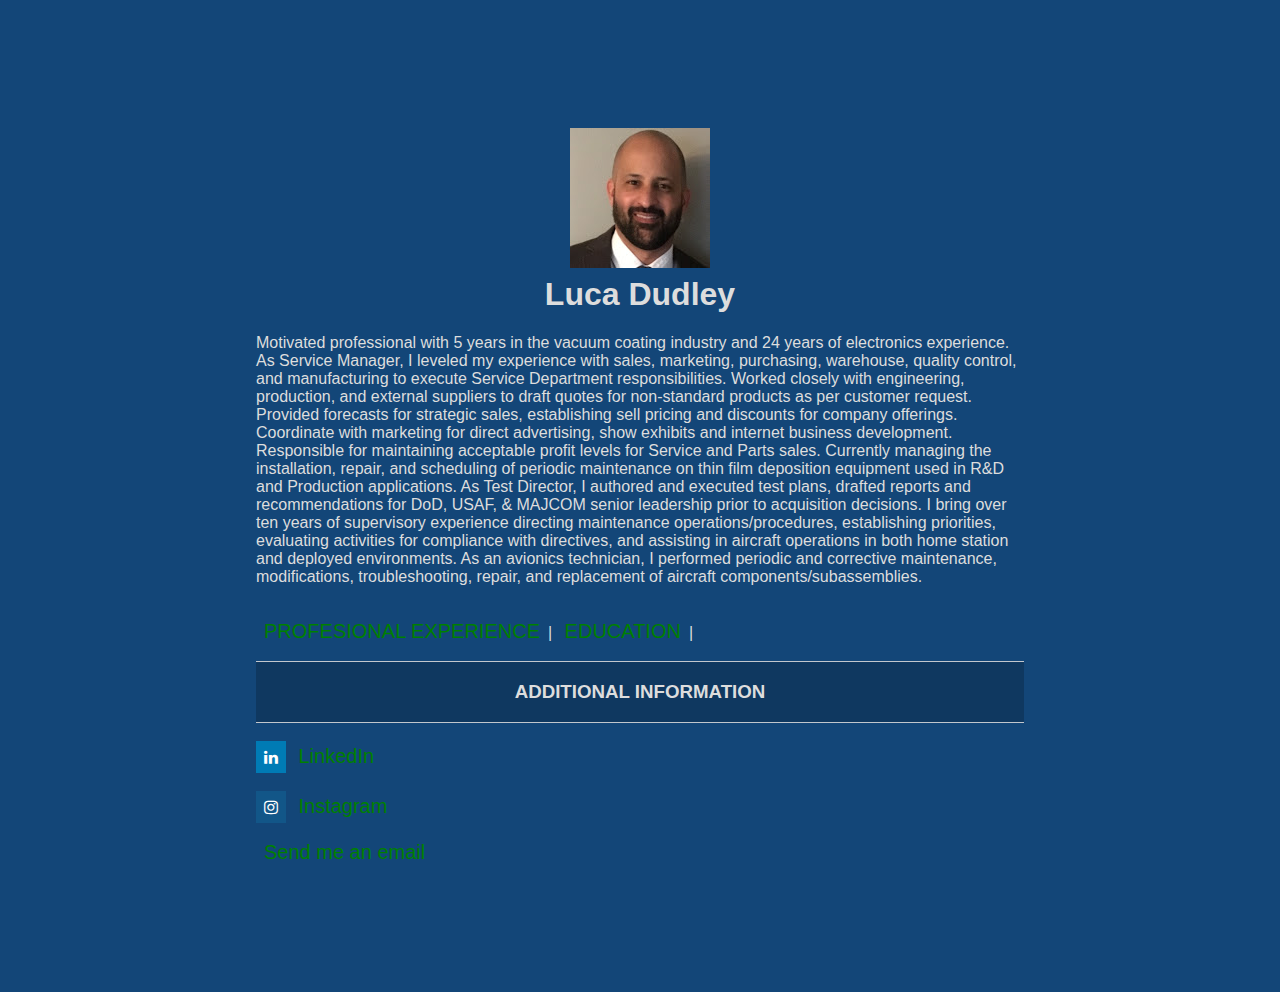
<file: index.html>
<!DOCTYPE html>
<html>
<head>
  <meta charset="utf-8">
  <meta name="viewport" content="width=device-width">
  <title>Luca Dudley Resume</title>
  <link rel="stylesheet" href="style.css" />
  <link rel="stylesheet" href="https://cdnjs.cloudflare.com/ajax/libs/font-awesome/4.7.0/css/font-awesome.min.css">   

  	<title>Nav Tag</title>
	<style>
		a{
			text-decoration: none;
			color: green;
			font-size: 20px;
			padding: 8px;
		}
		a:hover{
			color: blue;
		}
	         h1{
		text-align: center;
		}
	</style> 
  
</head>
<body>
  <div>
    <h1><img src="Me2.jpg"><br>Luca Dudley</h1>
 
    
  <p>Motivated professional with 5 years in the vacuum coating industry and 24 years of electronics experience.  
	  As Service Manager, I leveled my experience with sales, marketing, purchasing, warehouse, quality control, and manufacturing to execute Service Department responsibilities. 
	  Worked closely with engineering, production, and external suppliers to draft quotes for non-standard products as per customer request.  
	  Provided forecasts for strategic sales, establishing sell pricing and discounts for company offerings. Coordinate with marketing for direct advertising, show exhibits and internet business development. 
	  Responsible for maintaining acceptable profit levels for Service and Parts sales.  Currently managing the installation, repair, and scheduling of periodic maintenance on thin film deposition equipment used in R&D and Production applications.   

	  As Test Director, I authored and executed test plans, drafted reports and recommendations for DoD, USAF, & MAJCOM senior leadership prior to acquisition decisions. 
	  I bring over ten years of supervisory experience directing maintenance operations/procedures, establishing priorities, evaluating activities for compliance with directives, 
	  and assisting in aircraft operations in both home station and deployed environments.

	   As an avionics technician, I performed periodic and corrective maintenance, modifications, troubleshooting, repair, and replacement of aircraft components/subassemblies. 

</p>
  </div>

<br>
 <nav>
    <a href="professional.html">PROFESIONAL EXPERIENCE</a>|
    <a href="education.html">EDUCATION</a>|
<br>
<br>
  </nav>
	

    <div class="exp_header">
      <h3>ADDITIONAL INFORMATION</h3>    
    </div>
    <br>
      <a href="#" class="fa fa-linkedin"></a>    
      <a href="https://www.linkedin.com/in/luca-dudley-2828497b/">LinkedIn</a>  
    <br>
    <br>
      <a href="#" class="fa fa-instagram"></a>    
      <a href="https://www.instagram.com/lucadudley/">Instagram</a>  
   <br>
   <br>
     <a href="mailto: luca.dudley@yahoo.com">Send me an email</a>
	
</body>
</html>
</file>
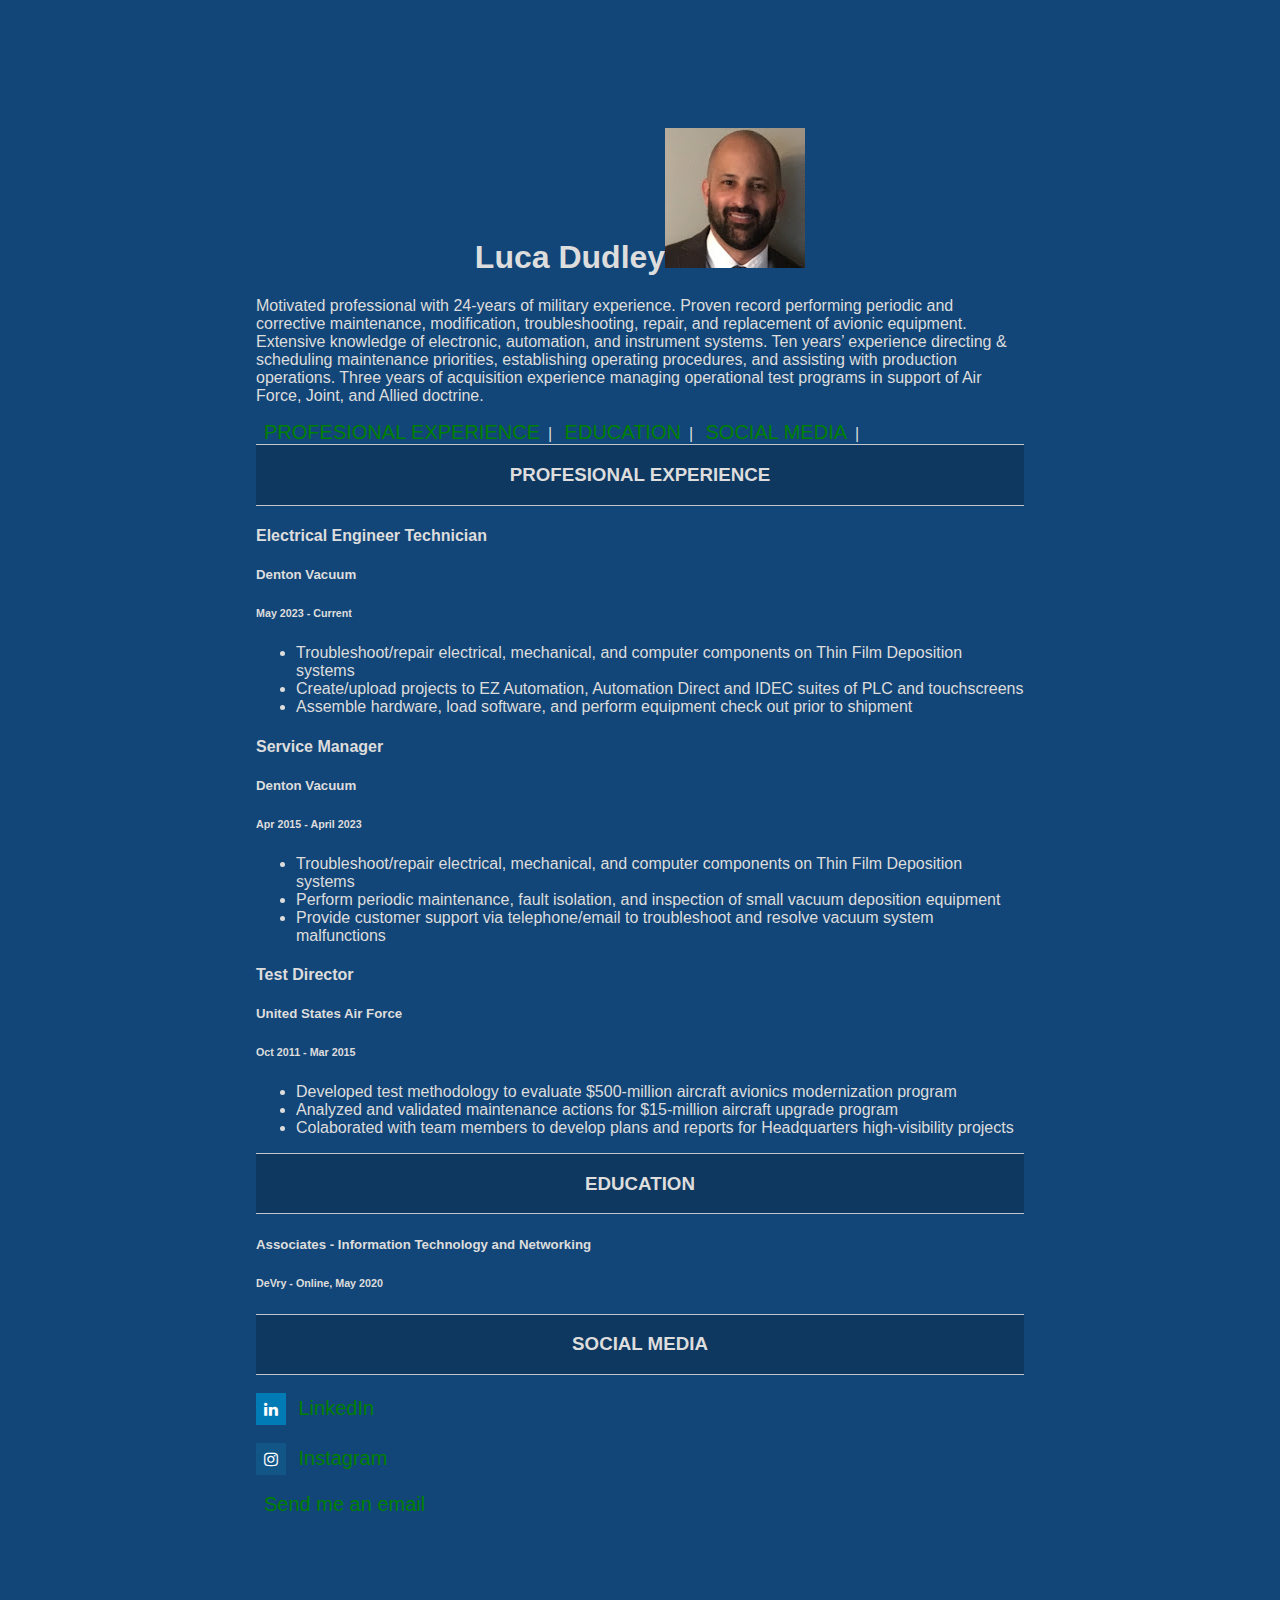
<file: archiveIndex.html>
<!DOCTYPE html>
<html>
<head>
  <meta charset="utf-8">
  <meta name="viewport" content="width=device-width">
  <title>Luca Dudley Resume</title>
  <link rel="stylesheet" href="style.css" />
  <link rel="stylesheet" href="https://cdnjs.cloudflare.com/ajax/libs/font-awesome/4.7.0/css/font-awesome.min.css">   

	<title>Nav Tag</title>
	<style>
		a{
			text-decoration: none;  
			color: green;
			font-size: 20px;
			padding: 8px;
		}
		a:hover{
			color: blue;
		}
	         h1{
		text-align: center;
		}
	</style>  
  
  
  
</head>
<body>
  <div>
    <h1>Luca Dudley<img src="Me2.jpg"></h1>
 
    <p>Motivated professional with 24-years of military experience.  Proven record performing periodic and corrective maintenance, modification, troubleshooting, repair, and replacement of avionic equipment.  Extensive knowledge of electronic, automation, and instrument systems.  Ten years’ experience directing & scheduling maintenance priorities, establishing operating procedures, and assisting with production operations.  Three years of acquisition experience managing operational test programs in support of Air Force, Joint, and Allied doctrine.  </>
  </div>
    
  <nav>
    <a href="#">PROFESIONAL EXPERIENCE</a>|
    <a href="#">EDUCATION</a>|
    <a href="#">SOCIAL MEDIA</a>| 
  </nav>
      
   
  <div class="exp_header">
    <h3>PROFESIONAL EXPERIENCE</h3>
    
  </div>
    <h4>Electrical Engineer Technician</h4>
    <h5>Denton Vacuum</h5>
    <h6>May 2023 - Current</h6>
    <ul>
      <li>Troubleshoot/repair electrical, mechanical, and computer components on Thin Film Deposition systems</li>
      <li>Create/upload projects to EZ Automation, Automation Direct and IDEC suites of PLC and touchscreens</li>
      <li>Assemble hardware, load software, and perform equipment check out prior to shipment </li>
    </ul>
  </div>   
  
  <div>
    <h4>Service Manager</h4>
    <h5>Denton Vacuum</h5>
    <h6>Apr 2015 - April 2023</h6>
    <ul>
      <li>Troubleshoot/repair electrical, mechanical, and computer components on Thin Film Deposition systems</li>
      <li>Perform periodic maintenance, fault isolation, and inspection of small vacuum deposition equipment </li>
      <li>Provide customer support via telephone/email to troubleshoot and resolve vacuum system malfunctions</li>
    </ul>
  </div>    
 
  <div>
    <h4>Test Director</h4>
    <h5>United States Air Force</h5>
    <h6>Oct 2011 - Mar 2015</h6>
    <ul>
      <li>Developed test methodology to evaluate $500-million aircraft avionics modernization program </li>
      <li>Analyzed and validated maintenance actions for $15-million aircraft upgrade program </li>
      <li>Colaborated with team members to develop plans and reports for Headquarters high-visibility projects </li>
    </ul>
  </div> 
 
  <div class="exp_header">
    <h3>EDUCATION</h3>   
  </div>
    <h5>Associates - Information Technology and Networking</h5>
    <h6>DeVry - Online, May 2020</h6>
  </div> 

    <div class="exp_header">
      <h3>SOCIAL MEDIA</h3>    
    </div>
    <br>
      <a href="#" class="fa fa-linkedin"></a>    
      <a href="https://www.linkedin.com/in/luca-dudley-2828497b/">LinkedIn</a>  
    <br>
    <br>
      <a href="#" class="fa fa-instagram"></a>    
      <a href="https://www.instagram.com/lucadudley/">Instagram</a>  
    <br>
    <br>
  <a href="mailto: luca.dudley@yahoo.com">Send me an email</a>
    <br>
    <br>
    <br>
</file>
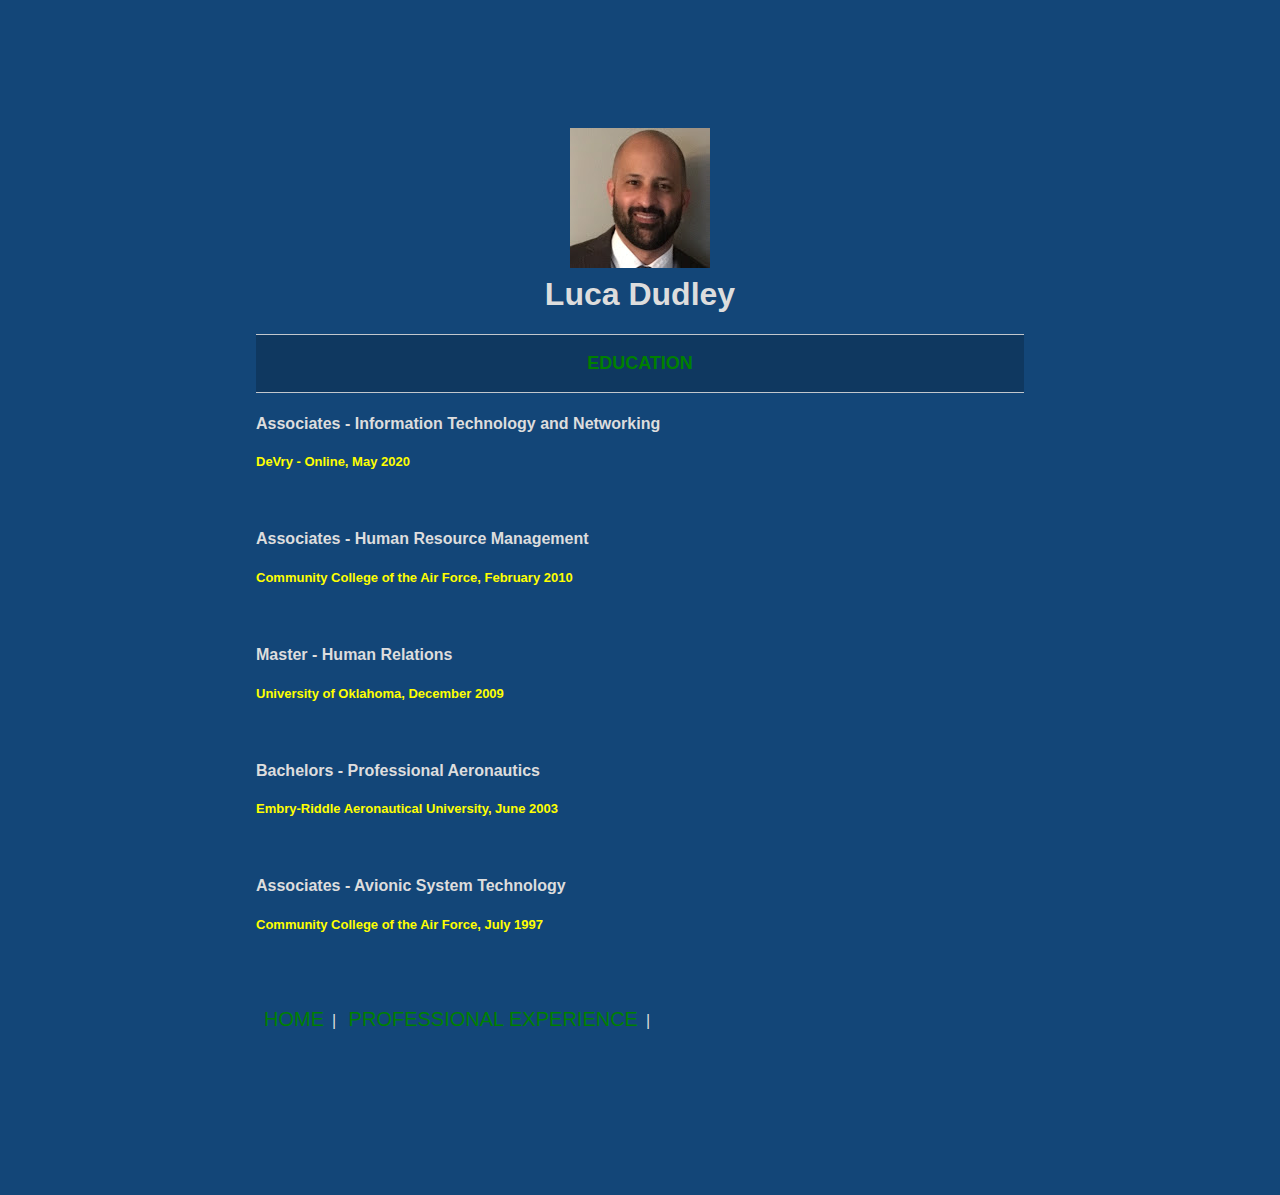
<file: education.html>
<!DOCTYPE html>
<html>
<head>
  <meta charset="utf-8">
  <meta name="viewport" content="width=device-width">
  <title>Luca Dudley Resume</title>
  <link rel="stylesheet" href="style.css" />
  <link rel="stylesheet" href="https://cdnjs.cloudflare.com/ajax/libs/font-awesome/4.7.0/css/font-awesome.min.css">   

	<title>Nav Tag</title>
	<style>
		a{
			text-decoration: none;  
			color: green;
			font-size: 20px;
			padding: 8px;
		}
		a:hover{
			color: blue;
		}
	         h1{
		text-align: center;
		}
	</style> 
</head>

<body>
  <div>
    <h1><img src="Me2.jpg"><br>Luca Dudley</h1>
	  
  <div class="exp_header">
    <h3 style="color:green; font-size:large">EDUCATION</h3>   
  </div>
    <h4>Associates - Information Technology and Networking</h4>
    <h5 style="color:yellow; font-size:small">DeVry - Online, May 2020</h5>
  </div> 
<br>
  </div>
    <h4>Associates - Human Resource Management</h4>
    <h5 style="color:yellow; font-size:small">Community College of the Air Force, February 2010</h5>
  </div>
<br>
  </div>
    <h4>Master - Human Relations</h4>
    <h5 style="color:yellow; font-size:small">University of Oklahoma, December 2009</h5>
  </div>
<br>
  </div>
    <h4>Bachelors - Professional Aeronautics</h4>
    <h5 style="color:yellow; font-size:small">Embry-Riddle Aeronautical University, June 2003</h5>
  </div>
<br>	
  </div>
    <h4>Associates - Avionic System Technology</h4>
    <h5 style="color:yellow; font-size:small">Community College of the Air Force, July 1997</h5>
  </div>	
<br>
<br>
<br>
  <nav>
    <a href="index.html">HOME</a>|
    <a href="professional.html">PROFESSIONAL EXPERIENCE</a>|
  </nav>
	
    <br>
    <br>
</file>
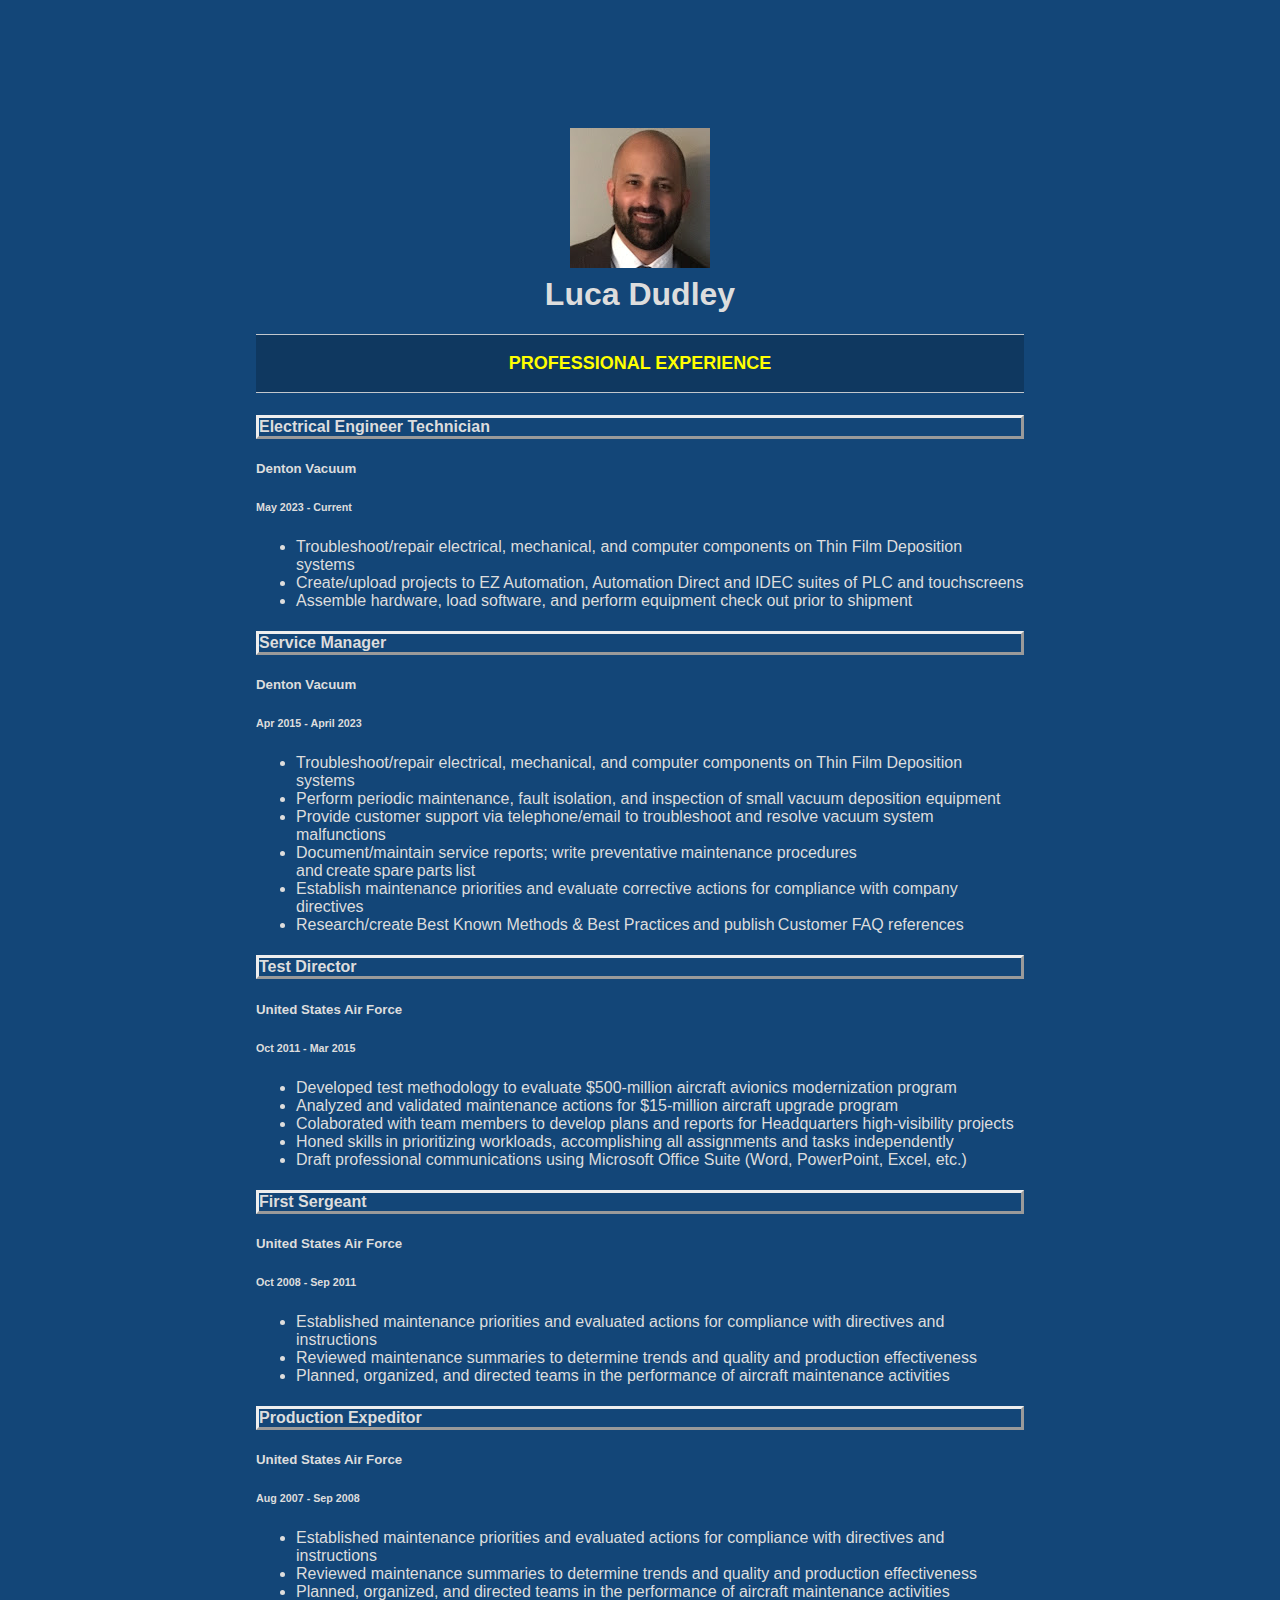
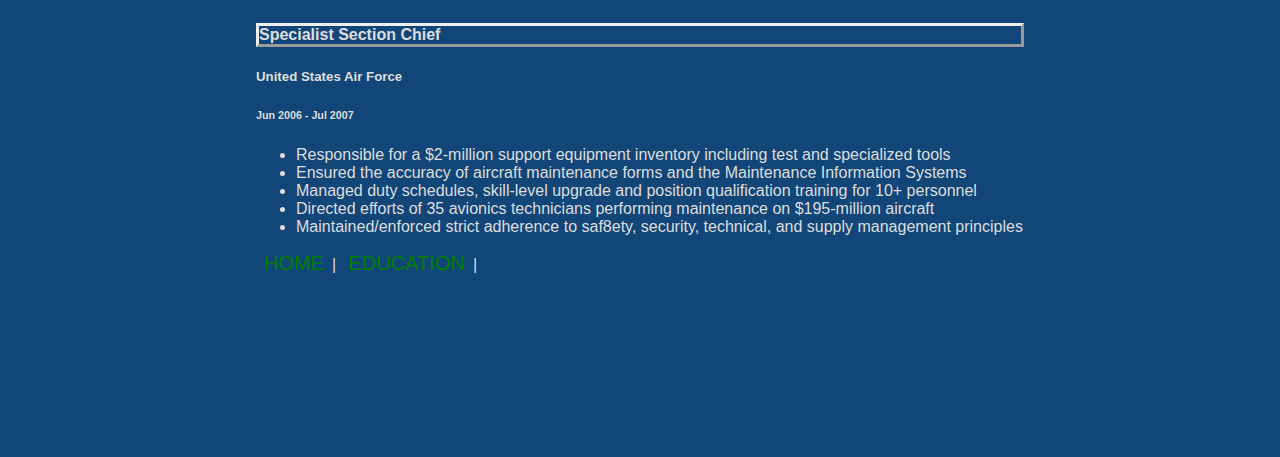
<file: professional.html>
<!DOCTYPE html>
<html>
  <head>
    <meta charset="utf-8">
    <meta name="viewport" content="width=device-width">
    <title>Luca Dudley Professional Experience</title>
    <link rel="stylesheet" href="style.css" />
    <link rel="stylesheet" href="https://cdnjs.cloudflare.com/ajax/libs/font-awesome/4.7.0/css/font-awesome.min.css">   
  
  	<title>Nav Tag</title>
  	<style>
  		a{
  			text-decoration: none;  
  			color: green;
  			font-size: 20px;
  			padding: 8px;
  		}
  		a:hover{
  			color: blue;
  		}
  	         h1{
  		text-align: center;
  		}
  	</style> 
  </head>
<body>
  <div>
    <h1><img src="Me2.jpg"><br>Luca Dudley</h1>
 
  
  <div class="exp_header">
    <h3 style="color:yellow; font-size:large">PROFESSIONAL EXPERIENCE</h3>
    
  </div>
    <h4 style="border:outset; text-align:centered">Electrical Engineer Technician</h4>
    <h5>Denton Vacuum</h5>
    <h6>May 2023 - Current</h6>
    <ul>
      <li>Troubleshoot/repair electrical, mechanical, and computer components on Thin Film Deposition systems</li>
      <li>Create/upload projects to EZ Automation, Automation Direct and IDEC suites of PLC and touchscreens</li>
      <li>Assemble hardware, load software, and perform equipment check out prior to shipment </li>
    </ul>
  </div>   
  
  <div>
    <h4 style="border:outset; text-align:centered">Service Manager</h4>
    <h5>Denton Vacuum</h5>
    <h6>Apr 2015 - April 2023</h6>
    <ul>
      <li>Troubleshoot/repair electrical, mechanical, and computer components on Thin Film Deposition systems</li>
      <li>Perform periodic maintenance, fault isolation, and inspection of small vacuum deposition equipment </li>
      <li>Provide customer support via telephone/email to troubleshoot and resolve vacuum system malfunctions</li>
      <li>Document/maintain service reports; write preventative maintenance procedures and create spare parts list</li>
      <li>Establish maintenance priorities and evaluate corrective actions for compliance with company directives</li>
      <li>Research/create Best Known Methods & Best Practices and publish Customer FAQ references</li>
    </ul>
  </div>    
 
  <div>
    <h4 style="border:outset; text-align:centered">Test Director</h4>
    <h5>United States Air Force</h5>
    <h6>Oct 2011 - Mar 2015</h6>
    <ul>
      <li>Developed test methodology to evaluate $500-million aircraft avionics modernization program </li>
      <li>Analyzed and validated maintenance actions for $15-million aircraft upgrade program </li>
      <li>Colaborated with team members to develop plans and reports for Headquarters high-visibility projects </li>
      <li>Honed skills in prioritizing workloads, accomplishing all assignments and tasks independently</li>
      <li>Draft professional communications using Microsoft Office Suite (Word, PowerPoint, Excel, etc.)</li>
    </ul>
  </div> 

  <div>
    <h4 style="border:outset; text-align:centered">First Sergeant</h4>
    <h5>United States Air Force</h5>
    <h6>Oct 2008 - Sep 2011</h6>
    <ul>
      <li>Established maintenance priorities and evaluated actions for compliance with directives and instructions</li>
      <li>Reviewed maintenance summaries to determine trends and quality and production effectiveness</li> 
      <li>Planned, organized, and directed teams in the performance of aircraft maintenance activities   </li>
    </ul>
  </div> 
  
  <div>
    <h4 style="border:outset; text-align:centered">Production Expeditor</h4>
    <h5>United States Air Force</h5>
    <h6>Aug 2007 - Sep 2008</h6>
    <ul>
      <li>Established maintenance priorities and evaluated actions for compliance with directives and instructions </li>
      <li>Reviewed maintenance summaries to determine trends and quality and production effectiveness </li>
      <li>Planned, organized, and directed teams in the performance of aircraft maintenance activities  </li>
    </ul>
  </div>
  
  <div>
    <h4 style="border:outset; text-align:centered">Specialist Section Chief</h4>
    <h5>United States Air Force</h5>
    <h6>Jun 2006 - Jul 2007</h6>
    <ul>
      <li>Responsible for a $2-million support equipment inventory including test and specialized tools </li>
      <li>Ensured the accuracy of aircraft maintenance forms and the Maintenance Information Systems </li> 
      <li>Managed duty schedules, skill-level upgrade and position qualification training for 10+ personnel </li>
      <li>Directed efforts of 35 avionics technicians performing maintenance on $195-million aircraft </li>
      <li>Maintained/enforced strict adherence to saf8ety, security, technical, and supply management principles </li>
    </ul>
  </div>
 
  <nav>
    <a href="index.html">HOME</a>|
    <a href="education.html">EDUCATION</a>|
  </nav>
 
    <br>
    <br>
    <br>
</file>
<file: style.css>
body {
  background-color: #134678;
  color: #dddddd;
  font-family: Arial, Helvetica, sans-serif;
  margin: 10% 20%;  
}

.exp_header {
  text-align: center;
  text-transform: uppercase;
  border-top: 1px solid #dddd;
  border-bottom: 1px solid #dddd;
  background-color: rgba(0,0,0, 0.2)
  
}

.fa-linkedin {  
  background: #007bb5;  
  color: white;  
}  

.fa-instagram {  
  background: #125688;  
  color: white;  
}  

a:visited {
  color: pink;
  background-color: transparent;
  text-decoration: none;
}

a:hover {
  color: red;
  background-color: transparent;
  text-decoration: underline;
}

a:active {
  color: white;
  background-color: transparent;
  text-decoration: underline;
}
</file>
